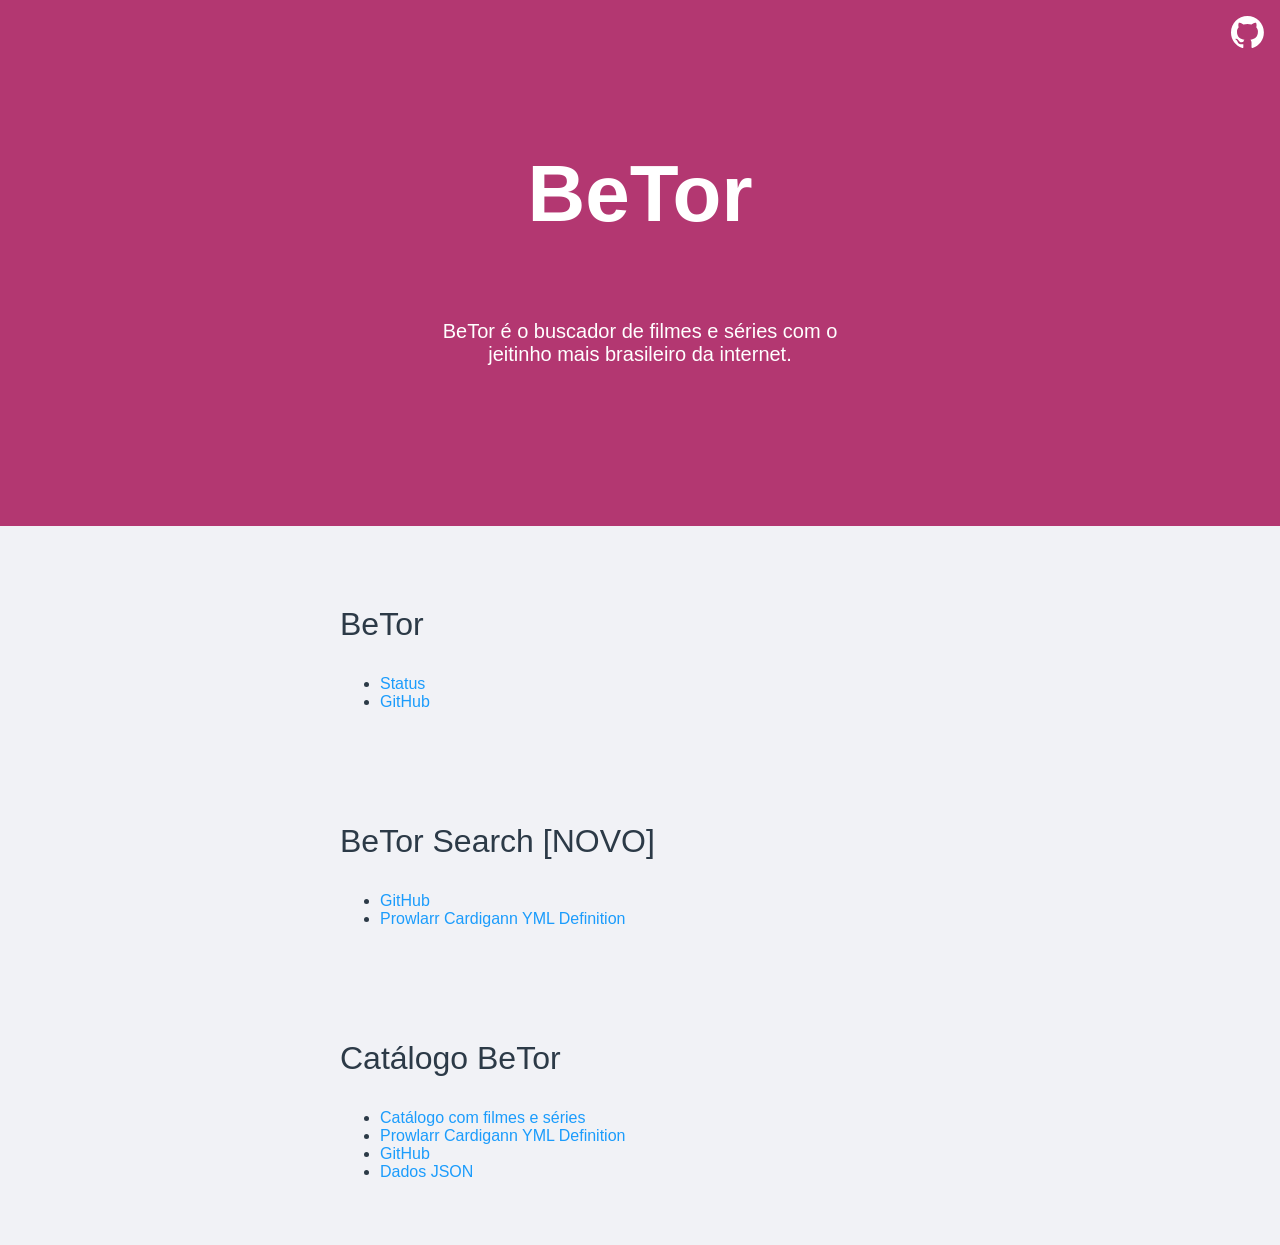
<file: static/index.html>
<!doctype html>
<html lang="pt-BR">

<head>
  <meta charset="utf-8">
  <meta name="viewport" content="width=device-width, initial-scale=1">
  <title>BeTor</title>
  <link rel="stylesheet" href="styles.css">
</head>

<body>
  <header>
    <div class="nav">
      <a href="https://github.com/betorbr" target="_blank"><img src="github-mark.svg" /></a>
    </div>
    <h1>BeTor</h1>
    <h2>BeTor é o buscador de filmes e séries com o jeitinho mais brasileiro da internet.</h2>
  </header>
  <section class="betor">
    <h3>BeTor</h3>
    <ul>
      <li><a href="/status" target="_blank">Status</a></li>
      <li><a href="https://github.com/betorbr/betor" target="_blank">GitHub</a></li>
    </ul>
  </section>
  <section class="search">
    <h3>BeTor Search [NOVO]</h3>
    <ul>
      <li><a href="https://github.com/betorbr/betor-search" target="_blank">GitHub</a></li>
      <li><a href="https://raw.githubusercontent.com/betorbr/betor-search/refs/heads/main/betor-search.yml"
          target="_blank">Prowlarr Cardigann YML Definition</a></li>
    </ul>
  </section>
  <section class="catalogo">
    <h3>Catálogo BeTor</h3>
    <ul>
      <li><a href="https://catalogo.betor.top/" target="_blank">Catálogo com filmes e séries</a></li>
      <li><a href="https://catalogo.betor.top/static/catalogo-betor.yml" target="_blank">Prowlarr Cardigann YML
          Definition</a></li>
      <li><a href="https://github.com/betorbr/betor-catalog" target="_blank">GitHub</a></li>
      <li><a href="https://catalogo-data.betor.top/items.json" target="_blank">Dados JSON</a></li>
    </ul>
  </section>
</body>

</html>
</file>
<file: static/styles.css>
html {
  box-sizing: border-box;
}

body {
  font-family: sans-serif;
  background-color: #f1f2f6;
  color: #2C3A47;
  margin: 0;
  padding: 0;
}

a {
  text-decoration: none;
  color: #1B9CFC;
}

header {
  background-color: #B33771;
  padding: 0 1rem 5rem;
  color: white;
}

header>.nav {
  padding: 1rem 0;
  text-align: right;
}

header>.nav>a {
  display: inline-block;
}

header>.nav>a>img {
  height: 2rem;
}

header>h1 {
  margin: 5rem 0;
  font-size: 5rem;
  text-align: center;
}

header>h2 {
  max-width: 400px;
  margin: 5rem auto;
  font-size: 1.25rem;
  font-weight: lighter;
  text-align: center;
}

section {
  max-width: 600px;
  margin: 2rem auto;
  padding: 1rem;
}

section>h3 {
  font-weight: lighter;
  font-size: 2rem;
}

iframe.status {
  position: absolute;
  top: 0;
  left: 0;
  width: 100%;
  height: 100%;
  border: none;
}
</file>
